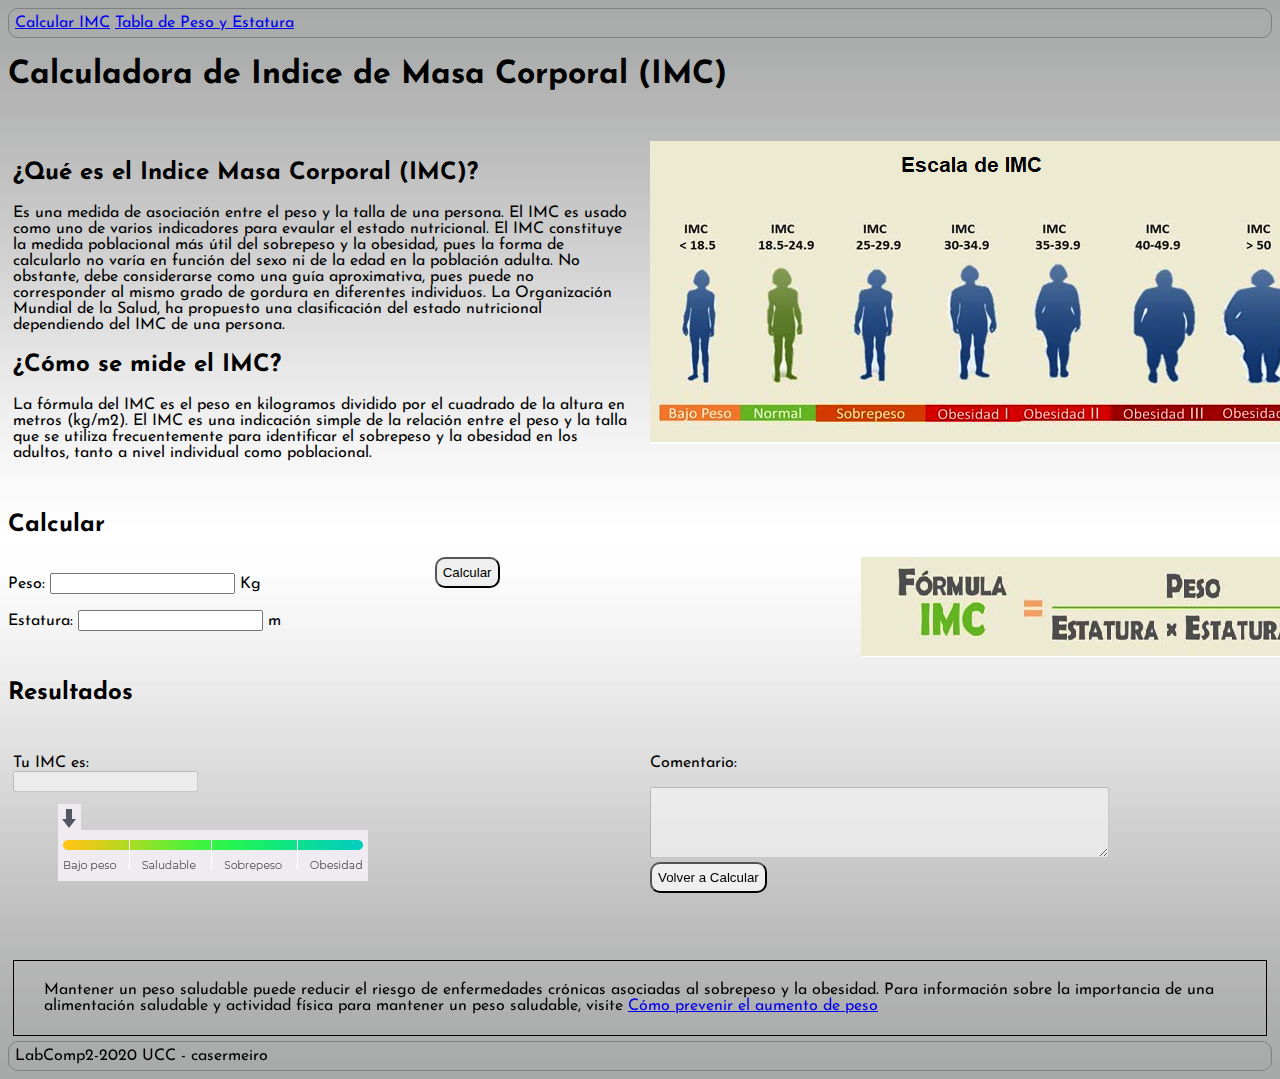
<file: index.html>
<!DOCTYPE html>
<html lang="en">
<head>
    <meta charset="UTF-8">
    <title>Calculadora de Masa Corporal</title>
    <link rel="stylesheet" href="MiEstilo.css" type="text/css">
    <link href="https://fonts.googleapis.com/css2?family=Josefin+Sans&display=swap" rel="stylesheet">
    <script type="text/javascript" src="Calculo.js"></script>
    <link href=imagenes/cropped-favicon.png rel="icon"/>
</head>

<body onload="dibujarEscala()">
<!--Páginas-->
<nav class="btn">
    <a href="index.html">Calcular IMC</a>
    <a href="Tabla-Estatura.html">Tabla de Peso y Estatura</a>
</nav>

<header id="cabecera">
    <h1>Calculadora de Indice de Masa Corporal (IMC)</h1>
</header>
<section>

    <article>
        <h2 class="Definición">¿Qué es el Indice Masa Corporal (IMC)?</h2>
        <div>
            <p>
                Es una medida de asociación entre el peso y la talla de una persona. El IMC es usado como uno de varios indicadores para evaular el estado nutricional.
                El IMC constituye la medida poblacional más útil del sobrepeso y la obesidad, pues la forma de calcularlo no varía en función del sexo ni de la edad en la población adulta. No obstante, debe considerarse como una guía aproximativa, pues puede no corresponder al mismo grado de gordura en diferentes individuos.
                La Organización Mundial de la Salud, ha propuesto una clasificación del estado nutricional dependiendo del IMC de una persona.
            </p>

            <h2 class="Método">¿Cómo se mide el IMC?</h2>
            <p>
                La fórmula del IMC es el peso en kilogramos dividido por el cuadrado de la altura en metros (kg/m2). El IMC es una indicación simple de la relación entre el peso y la talla que se utiliza frecuentemente para identificar el sobrepeso y la obesidad en los adultos, tanto a nivel individual como poblacional.
            </p>
        </div>
        <div>
            <img src="imagenes/IMC-medidas-peso.png" alt="Referencia de Peso">
        </div>
    </article>

    <!--Acá inicia el cálculo de la IMC-->
    <h2>Calcular</h2>
    <div>

        <form id="Calculo">
            <div class="form-group">
                <p>
                    <label for="Peso">Peso:</label>
                    <input id= "Peso" type="text" maxlength="5" minlength="2" onkeypress='return event.charCode >= 48 && event.charCode <= 57' />
                    <label for="Peso">Kg</label>
                </p>
            </div>
            <div class="form-group">
                <p>
                    <label for="Estatura">Estatura:</label>
                    <input id="Estatura" type="text" name="Estatura" maxlength="4" minlength="4">
                    <label for="Estatura">m</label>
                </p>
            </div>
            <div class="form-group">
                <p>
                    <button type="button" class="btn Calculo" onclick="division(Peso.value, Estatura.value)">Calcular</button>
                </p>
            </div>
            <div>
                <p>
                    <img src="imagenes/formula.png" alt="Fórumula">
                </p>
            </div>
        </form>
    </div>


    <!--Aquí se muestran los resultados-->
    <h2>Resultados</h2>

    <article>
        <div>
            <form id="Resultado">
                <div class="form-group">

                    <label for="Masa">Tu IMC es:</label>
                    <input id="Masa" type="text" name="Masa" disabled>

                </div>
            </form>

            <canvas id="MyCanvas" class="escala" width="400px" height="100px">
                Tu navegador no soporta el tag de HTML5 canvas.
            </canvas>

            <p>
                <label for="Comentario">Comentario:</label>
            </p>
            <p>
                <textarea name="Comentario" disabled rows="5" cols="60" id="Comentario"></textarea>
            </p>
        </div>

       <button type="button" class="btn Reset" onclick="resetCalculadora()">Volver a Calcular</button>

    </article>

    <div class="recuadro">
        <p>
            Mantener un peso saludable puede reducir el riesgo de enfermedades crónicas asociadas al sobrepeso y la obesidad.
            Para información sobre la importancia de una alimentación saludable y actividad física para mantener un peso saludable, visite <a href="https://www.who.int/es/news-room/fact-sheets/detail/healthy-diet">Cómo prevenir el aumento de peso</a>
        </p>
    </div>
</section>
</body>
<footer>
    <nav class="btn">
        LabComp2-2020 UCC - casermeiro
    </nav>
</footer>
</html>
</file>
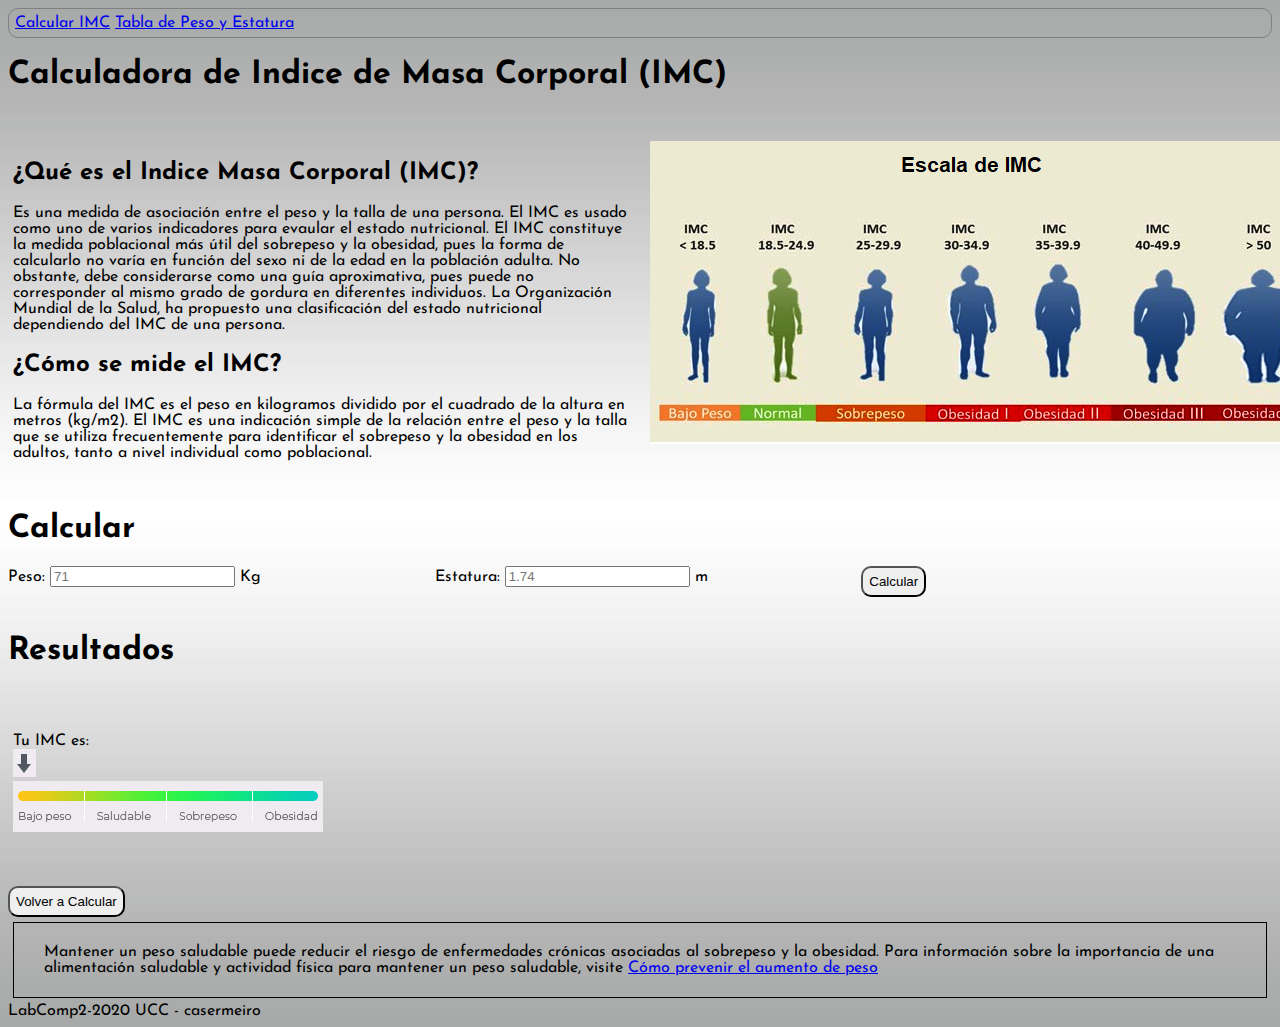
<file: Index.html>
<!DOCTYPE html>
<html lang="en">
<head>
    <meta charset="UTF-8">
    <title>Calculadora de Masa Corporal</title>
    <link rel="stylesheet" href="MiEstilo.css" type="text/css">
    <link href="https://fonts.googleapis.com/css2?family=Josefin+Sans&display=swap" rel="stylesheet">
</head>

<link href=imagenes/cropped-favicon.png rel="icon"/>

<!--Se utiliza este javascript para realizar el cálculo de la imc-->
<script type="text/javascript" src="Calculo.js"></script>
<script type="text/javascript">
     function obtener() {
        let number=division(document.getElementById("Peso").value,document.getElementById("Estatura").value);
        document.getElementById("number").innerHTML=number;
        // return imc;
    }
    function obtenerTexto(imc) {
        let valueTexto = mensaje(imc);
        document.getElementById("number").innerHTML=valueTexto;
    }
    function resetCalculadora() {
        document.getElementById("Calculo").reset();
        document.getElementById("number").reset();
    }
</script>

<body>
<!--Páginas-->
<nav class="btn">
    <a href="Index.html">Calcular IMC</a>
    <a href="Tabla-Estatura.html">Tabla de Peso y Estatura</a>
</nav>

<header id="cabecera">
    <h1>Calculadora de Indice de Masa Corporal (IMC)</h1>
</header>
<section>

    <article>
        <h2 class="Definición">¿Qué es el Indice Masa Corporal (IMC)?</h2>
        <div>
            <p>
                Es una medida de asociación entre el peso y la talla de una persona. El IMC es usado como uno de varios indicadores para evaular el estado nutricional.
                El IMC constituye la medida poblacional más útil del sobrepeso y la obesidad, pues la forma de calcularlo no varía en función del sexo ni de la edad en la población adulta. No obstante, debe considerarse como una guía aproximativa, pues puede no corresponder al mismo grado de gordura en diferentes individuos.
                La Organización Mundial de la Salud, ha propuesto una clasificación del estado nutricional dependiendo del IMC de una persona.
            </p>

            <h2 class="Método">¿Cómo se mide el IMC?</h2>
            <p>
                La fórmula del IMC es el peso en kilogramos dividido por el cuadrado de la altura en metros (kg/m2). El IMC es una indicación simple de la relación entre el peso y la talla que se utiliza frecuentemente para identificar el sobrepeso y la obesidad en los adultos, tanto a nivel individual como poblacional.
            </p>
        </div>
        <div>
            <img src="imagenes/IMC-medidas-peso.png" alt="Referencia de Peso">
        </div>
    </article>

<!--Acá inicia el cálculo de la IMC-->
    <h1>Calcular</h1>
    <div>
        <form id="Calculo">
            <div class="form-group">
                <label for="input_peso">Peso:</label>
                <input type="text" class="form-control" id="Peso" aria-describedby="Peso" placeholder="71">
                <label for="magnitud_pe">Kg</label>
            </div>
            <div class="form-group">
                <label for="Estatura">Estatura:</label>
                <input type="text" class="form-control" id="Estatura" aria-describedby="Estatura" placeholder="1.74">
                <label for="magnitud_est">m</label>
            </div>
            <div class="form-group">
                <button type="button" class="btn Calculo" onclick="obtener();obtenerTexto()">Calcular</button>
            </div>
        </form>
    </div>

    <canvas id="MyCanvas" width="10px" height="10px">
    </canvas>

    <h1>Resultados</h1>

    <article>

    <!--Aquí se muestran los resultados-->
    <div id="Figura">

        <p>Tu IMC es: <span id="number"></span>
             <!--Mostrar gráfico resultante-->
             <div class="moverflecha">
            <div><img src="imagenes/arrowabajo.PNG" id="flechaAbajo" alt="flecha de estado" style="margin-top:-9em"></div>
            <div><img src="imagenes/barra.PNG" alt="nueva barra de estados"></div>
             </div>
    </div>
    <div id="Resultados">
            <p id="textmov">&nbsp;</p>
            <p id="text">&nbsp;</p>
    </div>
     </article>

    <button type="button" class="btn Reset" onclick="resetCalculadora()">Volver a Calcular</button>


    <div class="recuadro">
    <p>
            Mantener un peso saludable puede reducir el riesgo de enfermedades crónicas asociadas al sobrepeso y la obesidad.
            Para información sobre la importancia de una alimentación saludable y actividad física para mantener un peso saludable, visite <a href="https://www.who.int/es/news-room/fact-sheets/detail/healthy-diet">Cómo prevenir el aumento de peso</a>
        </p>
    </div>
</section>
</body>
<footer>
     LabComp2-2020 UCC - casermeiro
</footer>
</html>
</file>
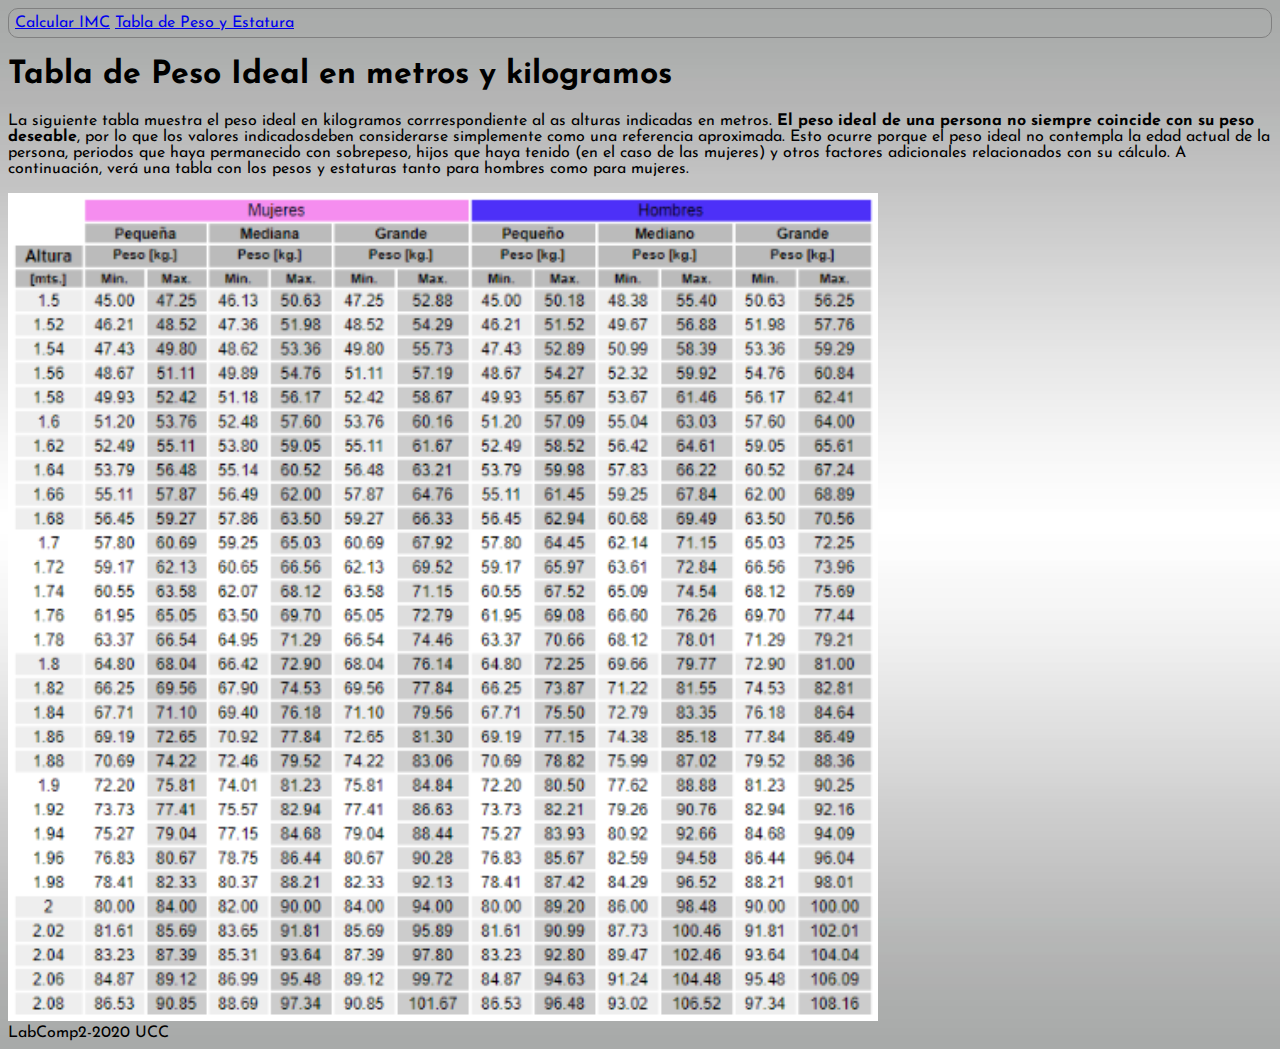
<file: Tabla-Estatura.html>
<!DOCTYPE html>
<html lang="en">
<head>
    <meta charset="UTF-8">
    <title>Tabla de Peso Ideal en metros y kilogramos</title>
    <link rel="stylesheet" href="MiEstilo.css" type="text/css">
    <link href="https://fonts.googleapis.com/css2?family=Josefin+Sans&display=swap" rel="stylesheet">
</head>
<body>

    <nav class="btn">
        <a href="index.html">Calcular IMC</a>
        <a href="Tabla-Estatura.html">Tabla de Peso y Estatura</a>
    </nav>


<header>
    <h1>Tabla de Peso Ideal en metros y kilogramos</h1>
</header>

<div>
    <p>
        La siguiente tabla muestra el peso ideal en kilogramos corrrespondiente al as alturas indicadas en metros.
        <b>El peso ideal de una persona no siempre coincide con su peso deseable</b>, por lo que los
        valores indicadosdeben considerarse simplemente como una referencia aproximada. Esto ocurre porque el peso ideal no contempla
        la edad actual de la persona, periodos que haya permanecido con sobrepeso, hijos que haya tenido (en el caso de las mujeres)
        y otros factores adicionales relacionados con su cálculo.
        A continuación, verá una tabla con los pesos y estaturas tanto para hombres como para mujeres.
    </p>
    <img src="imagenes/IMC-Tabla.PNG">
</div>
</body>
<footer>
    LabComp2-2020 UCC
</footer>
</html>
</file>
<file: MiEstilo.css>
body {
    font-family: 'Josefin Sans', sans-serif;
    background: #f0ebf1;
    background-image: url("imagenes/fondo.webp");
    background-repeat: no-repeat;
    background-size: cover;
    background-attachment: scroll;
    text-align: justify-all;
    color: black;

}
.btn{padding: 6px;border-radius: 10px;}

.btn:hover{
    font-weight: bold;
    color: #6060bd;
}

div.recuadro{
    border: 1px solid black;
    margin: 5px;
    padding: 5px 30px;

}
textarea{
    font-family: 'Josefin Sans', sans-serif;
}

nav{
    border: 1px solid gray;
}

#cabecera{
    font-weight: bold;
}

/*.escala {
   border: 1px;
   background: #d0d5d5;
}*/

/* Style the tab */
.tab a {
    background-color: inherit;
    float: left;
    border: none;
    outline: none;
    cursor: pointer;
    padding: 14px 16px;
    transition: 0.3s;
    text-decoration: none;
    color: black;
}
/* Change background color of buttons on hover */
.tab a:hover {
    background-color: #ddd;
}
/* Create an active/current tablink class */
.tab a.active {
    background-color: #ddd;
}

div.especial h2{
    font-family: 'Rubik', sans-serif;
    text-shadow: 10px 5px #999;
}

/* Explicación acerca del IMC */
article{
     column-count: 2;
     column-gap: 20px;
     margin: 50px 5px;
 }

/* Campos para calcular el IMC */
form{
    column-count: 3;
}

div.Calculadora{
    border: 2px;
    margin: 10px;
    padding-top: 100px;
    padding-right: 30px;
    padding-left: 30px;
    padding-bottom: 250px;

}

div.Resultados{
    width: 70%;
}

footer{

}
</file>
